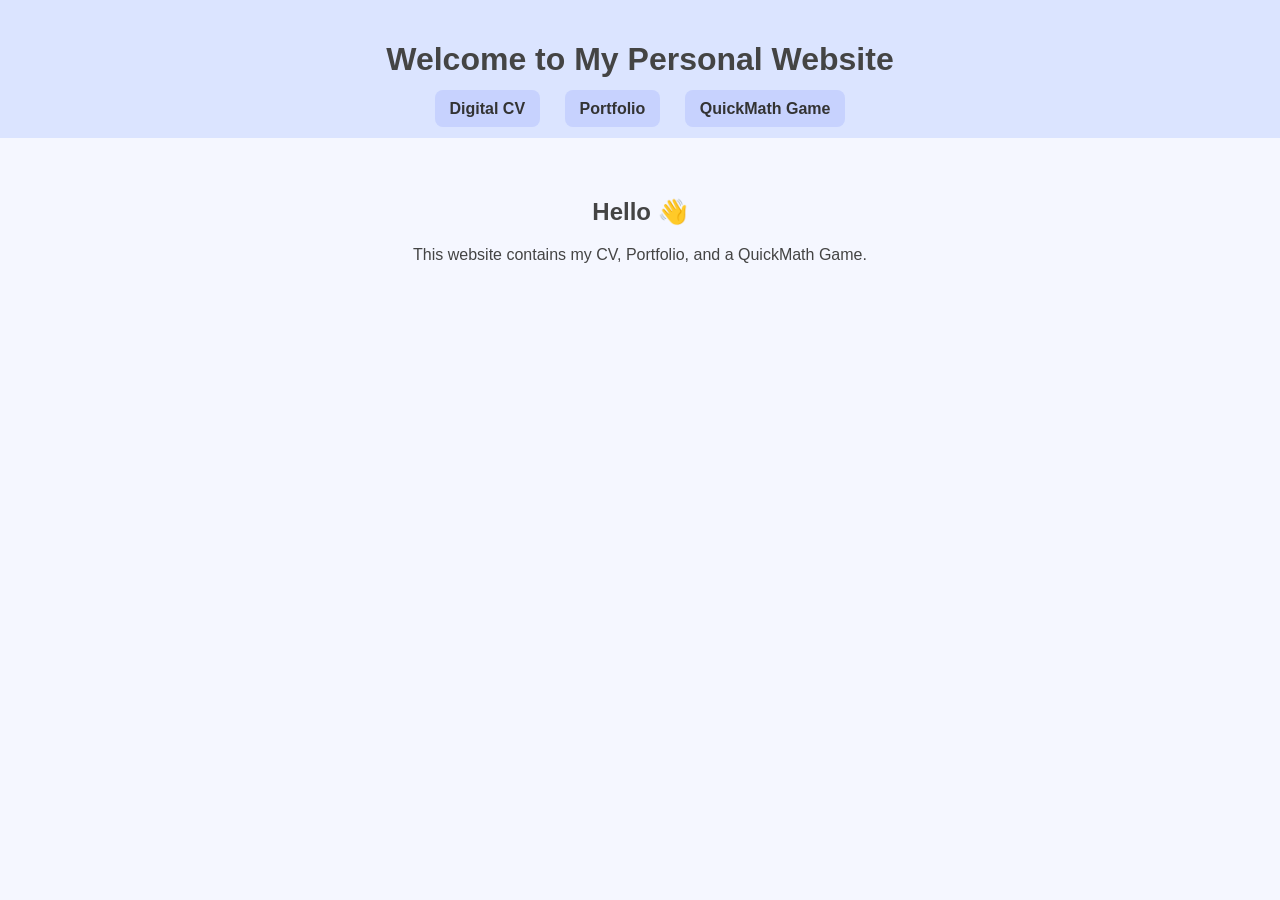
<file: index.html>
<!DOCTYPE html>
<html>
<head>
<title>Personal Web - Aulia Marhaban Putri</title>
<link rel="stylesheet" href="style.css">
</head>

<body>

<header>
<h1>Welcome to My Personal Website</h1>
<nav>
<a href="cv.html">Digital CV</a>
<a href="portfolio.html">Portfolio</a>
<a href="game.html">QuickMath Game</a>
</nav>
</header>

<section>
<h2>Hello 👋</h2>
<p>This website contains my CV, Portfolio, and a QuickMath Game.</p>
</section>

</body>
</html>
</file>
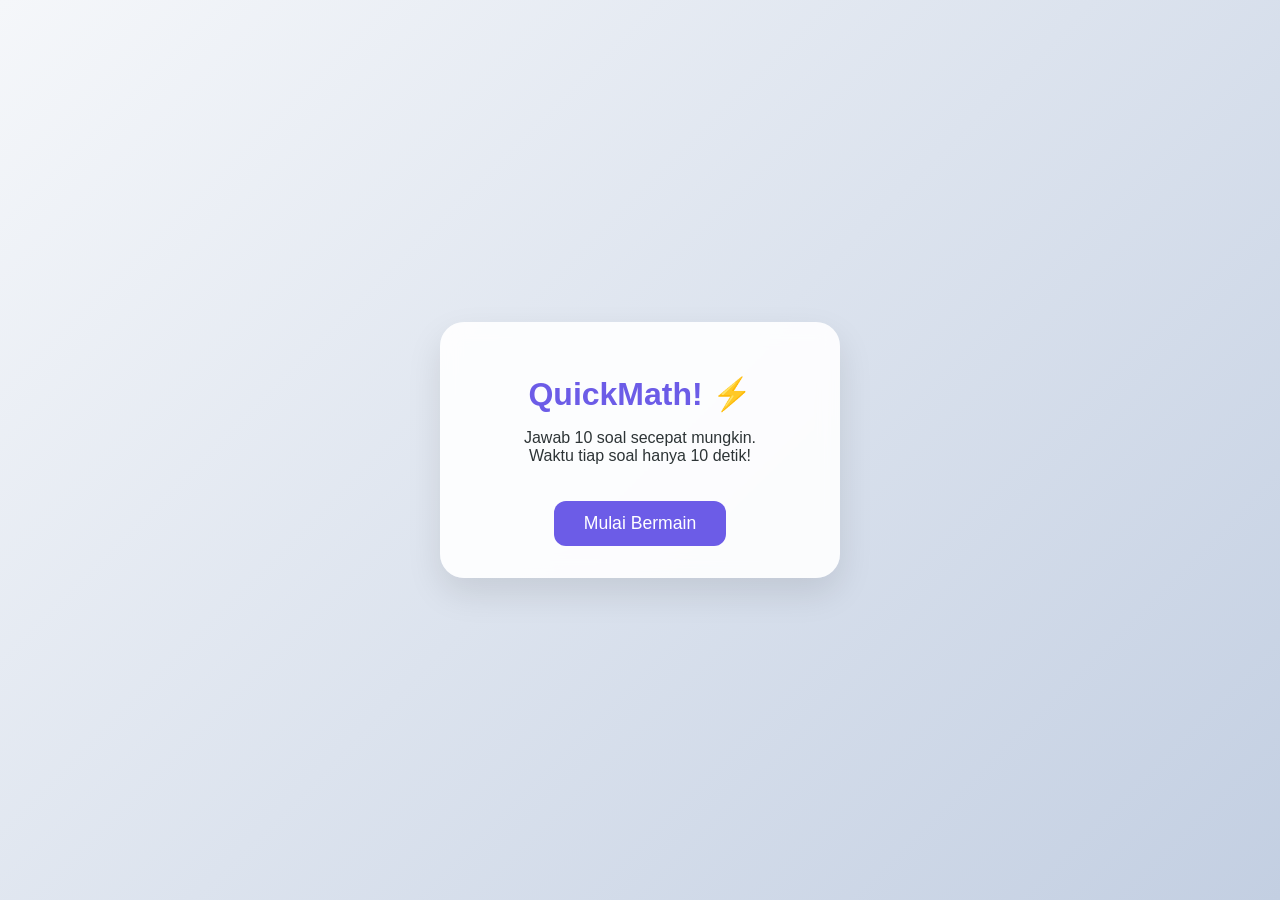
<file: QuickMath.html>
<!doctype html>
<html lang="id">
<head>
<meta charset="UTF-8">
<meta name="viewport" content="width=device-width, initial-scale=1.0">
<title>QuickMath - Tantangan 10 Detik</title>

<style>
:root{
--primary:#6C5CE7;
--secondary:#A29BFE;
--bg-gradient:linear-gradient(135deg,#f5f7fa 0%,#c3cfe2 100%);
--correct:#00b894;
--wrong:#ff7675;
--text:#2d3436;
}

*{
box-sizing:border-box;
font-family:"Segoe UI",Tahoma,Geneva,Verdana,sans-serif;
}

body{
margin:0;
padding:0;
display:flex;
justify-content:center;
align-items:center;
min-height:100vh;
background:var(--bg-gradient);
color:var(--text);
}

.card{
background:rgba(255,255,255,0.9);
backdrop-filter:blur(10px);
padding:2rem;
border-radius:24px;
box-shadow:0 15px 35px rgba(0,0,0,0.1);
width:400px;
max-width:95%;
text-align:center;
animation:fadeIn 0.5s ease-out;
}

@keyframes fadeIn{
from{opacity:0;transform:translateY(20px);}
to{opacity:1;transform:translateY(0);}
}

.hidden{
display:none !important;
}

h1{
color:var(--primary);
margin-bottom:0.5rem;
}

.timer-bar{
width:100%;
height:8px;
background:#eee;
border-radius:4px;
margin:20px 0;
overflow:hidden;
}

#progress{
width:100%;
height:100%;
background:var(--primary);
transition:width 1s linear;
}

.question{
font-size:1rem;
font-weight:bold;
margin:20px 0;
}

input[type="number"]{
width:120px;
padding:12px;
font-size:1.5rem;
border:2px solid #ddd;
border-radius:12px;
text-align:center;
}

button{
background:var(--primary);
color:white;
border:none;
padding:12px 30px;
font-size:1.1rem;
border-radius:12px;
cursor:pointer;
margin-top:20px;
}

button:hover{
background:var(--secondary);
transform:scale(1.05);
}

table{
width:100%;
border-collapse:collapse;
margin-top:20px;
font-size:0.9rem;
}

th,td{
padding:12px;
border-bottom:1px solid #ddd;
text-align:center;
}

th{
background:var(--secondary);
color:white;
}
</style>
</head>

<body>

<div class="card" id="game-card">

<div id="start-screen">
<h1>QuickMath! ⚡</h1>
<p>Jawab 10 soal secepat mungkin.<br>Waktu tiap soal hanya 10 detik!</p>
<button onclick="startGame()">Mulai Bermain</button>
</div>

<div id="play-screen" class="hidden">
<div id="question-number">Soal 1 / 10</div>
<div class="timer-bar"><div id="progress"></div></div>
<div class="question" id="display-question">0 + 0</div>

<input type="number" id="answer-input" placeholder="?">
<br>
<small>Tekan Enter untuk jawab</small>
</div>

<div id="result-screen" class="hidden">
<h1>Selesai! 🎉</h1>
<div id="final-score">Skor: 0</div>

<table>
<thead>
<tr>
<th>No</th>
<th>Soal</th>
<th>Input</th>
<th>Jawaban</th>
<th>Status</th>
</tr>
</thead>

<tbody id="result-body"></tbody>
</table>

<button onclick="startGame()">Main Lagi</button>
</div>

</div>

<script>

let currentQuestion=0;
let score=0;
let timeLeft=10;
let timerInterval;
let gameData=[];
let currentAnswer=0;

const startScreen=document.getElementById("start-screen");
const playScreen=document.getElementById("play-screen");
const resultScreen=document.getElementById("result-screen");
const inputField=document.getElementById("answer-input");
const progress=document.getElementById("progress");

function startGame(){
currentQuestion=0;
score=0;
gameData=[];
startScreen.classList.add("hidden");
resultScreen.classList.add("hidden");
playScreen.classList.remove("hidden");
nextQuestion();
}

function generateQuestion(){
const ops=["+","-","*","/"];
let a=Math.floor(Math.random()*10);
let b=Math.floor(Math.random()*10);
let op=ops[Math.floor(Math.random()*4)];

if(op==="/"){
if(b===0)b=1;
a=a*b;
}

let qText=`${a} ${op.replace("*","x").replace("/","÷")} ${b}`;
let ans=0;

if(op==="+")ans=a+b;
else if(op==="-")ans=a-b;
else if(op==="*")ans=a*b;
else if(op==="/")ans=a/b;

return {qText,ans};
}

function nextQuestion(){

if(currentQuestion>=10){
endGame();
return;
}

currentQuestion++;

document.getElementById("question-number").innerText=
`Soal ${currentQuestion} / 10`;

const q=generateQuestion();
document.getElementById("display-question").innerText=q.qText;

currentAnswer=q.ans;

inputField.value="";
inputField.focus();

startTimer();
}

function startTimer(){

clearInterval(timerInterval);

timeLeft=10;

progress.style.width="100%";
progress.style.transition="none";

progress.offsetHeight;

progress.style.transition="width 10s linear";
progress.style.width="0%";

timerInterval=setInterval(()=>{

timeLeft--;

if(timeLeft<=0){
processAnswer(null);
}

},1000);
}

function processAnswer(userValue){

clearInterval(timerInterval);

const isCorrect=
userValue!==null && parseInt(userValue)===currentAnswer;

if(isCorrect){
score+=10;
}

gameData.push({
question:document.getElementById("display-question").innerText,
input:userValue!==null ? userValue : "Waktu Habis",
correct:currentAnswer,
status:isCorrect
});

nextQuestion();
}

function endGame(){

playScreen.classList.add("hidden");
resultScreen.classList.remove("hidden");

document.getElementById("final-score").innerText=
`Skor Akhir: ${score}`;

const tBody=document.getElementById("result-body");

tBody.innerHTML="";

gameData.forEach((data,index)=>{

const row=document.createElement("tr");

row.innerHTML=`
<td>${index+1}</td>
<td>${data.question}</td>
<td>${data.input}</td>
<td>${data.correct}</td>
<td>${data.status ? "Benar" : "Salah"}</td>
`;

tBody.appendChild(row);

});
}

inputField.addEventListener("keypress",(e)=>{
if(e.key==="Enter" && inputField.value!==""){
processAnswer(inputField.value);
}
});

</script>

</body>
</html>
</file>
<file: style.css>
body{
font-family: Arial;
background-color:#f5f7ff;
color:#444;
text-align:center;
margin:0;
}

header{
background:#dbe4ff;
padding:20px;
}

nav a{
margin:10px;
text-decoration:none;
color:#333;
font-weight:bold;
padding:10px 15px;
background:#c7d2fe;
border-radius:8px;
transition:0.3s;
}

nav a:hover{
background:#a5b4fc;
transform:scale(1.05);
}

section{
padding:40px;
}
</file>
